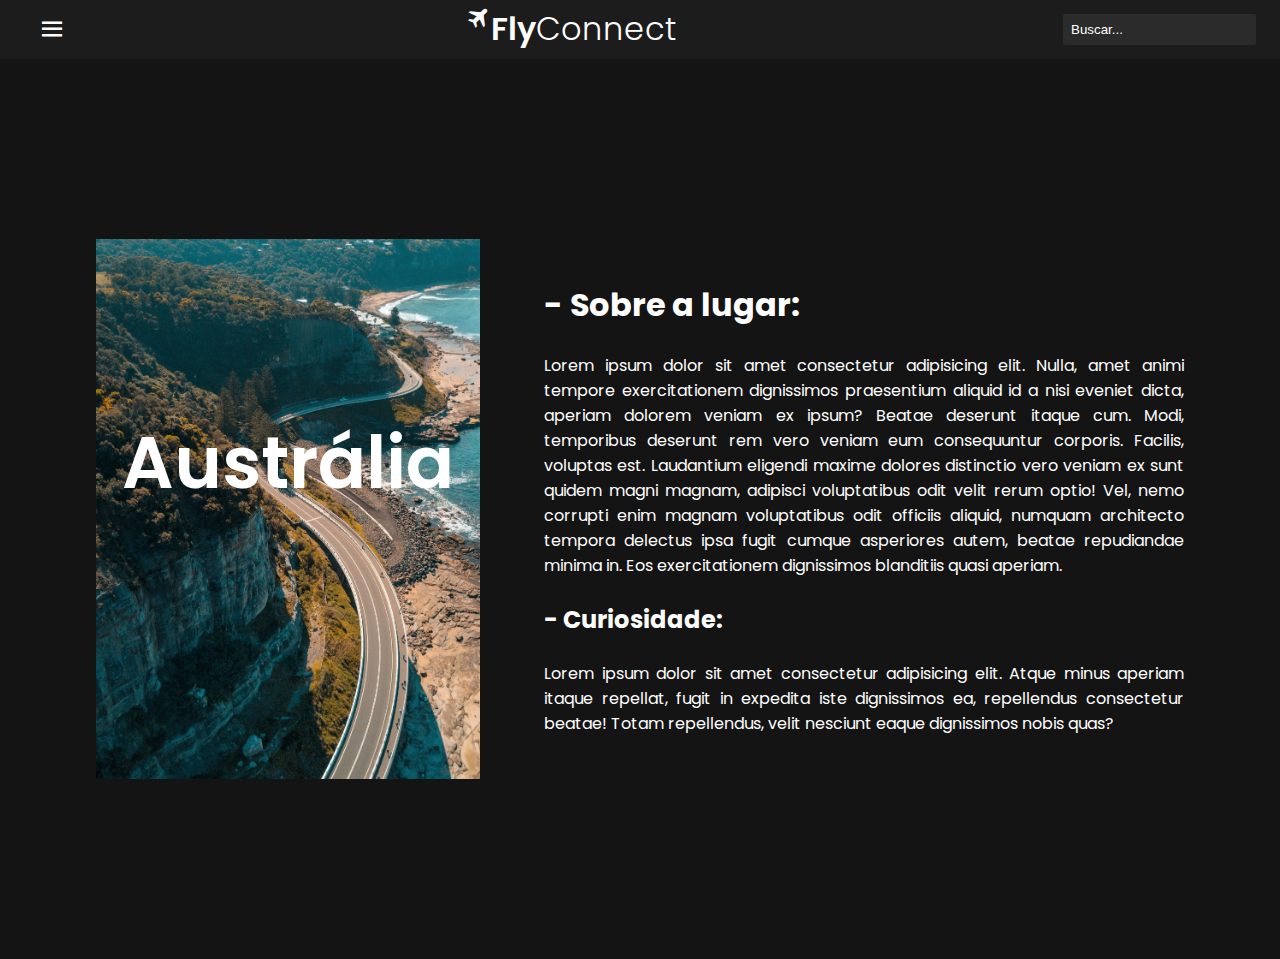
<file: pages/australia.html>
<!DOCTYPE html>
<html lang="pt-br">

<head>
    <meta charset="UTF-8">
    <meta name="viewport" content="width=device-width, initial-scale=1.0">
    <link href='https://unpkg.com/boxicons@2.1.4/css/boxicons.min.css' rel='stylesheet'>
    <link rel="stylesheet" href="../Css/australia.css">
    <title>Austrália</title>
</head>

<body>
    <header id="navigation">
        <div id="menuNav">
            <i class='bx bx-menu'></i>
        </div>
        <div id="middleInfo">
            <i class='bx bxs-plane-alt'></i>
            <h1><span>Fly</span>Connect</h1>
        </div>
        <div id="searchNav">
            <input placeholder="Buscar..." type="search" name="" id="">
        </div>
    </header>
    <section id="linkSec">
        <ul>
            <li id="item01">
                <a href="../index.html">Austrália</a>
            </li>
        </ul>
        <div id="cardInfo">
            <h1>- Sobre a lugar:</h1>
            <p>Lorem ipsum dolor sit amet consectetur adipisicing elit. Nulla, amet animi tempore exercitationem dignissimos praesentium aliquid id a nisi eveniet dicta, aperiam dolorem veniam ex ipsum? Beatae deserunt itaque cum.
            Modi, temporibus deserunt rem vero veniam eum consequuntur corporis. Facilis, voluptas est. Laudantium eligendi maxime dolores distinctio vero veniam ex sunt quidem magni magnam, adipisci voluptatibus odit velit rerum optio!
            Vel, nemo corrupti enim magnam voluptatibus odit officiis aliquid, numquam architecto tempora delectus ipsa fugit cumque asperiores autem, beatae repudiandae minima in. Eos exercitationem dignissimos blanditiis quasi aperiam.</p>
            <h2>- Curiosidade:</h1>
            <p>Lorem ipsum dolor sit amet consectetur adipisicing elit. Atque minus aperiam itaque repellat, fugit in expedita iste dignissimos ea, repellendus consectetur beatae! Totam repellendus, velit nesciunt eaque dignissimos nobis quas?
            </p>
        </div>
    </section>
</body>

</html>
</file>
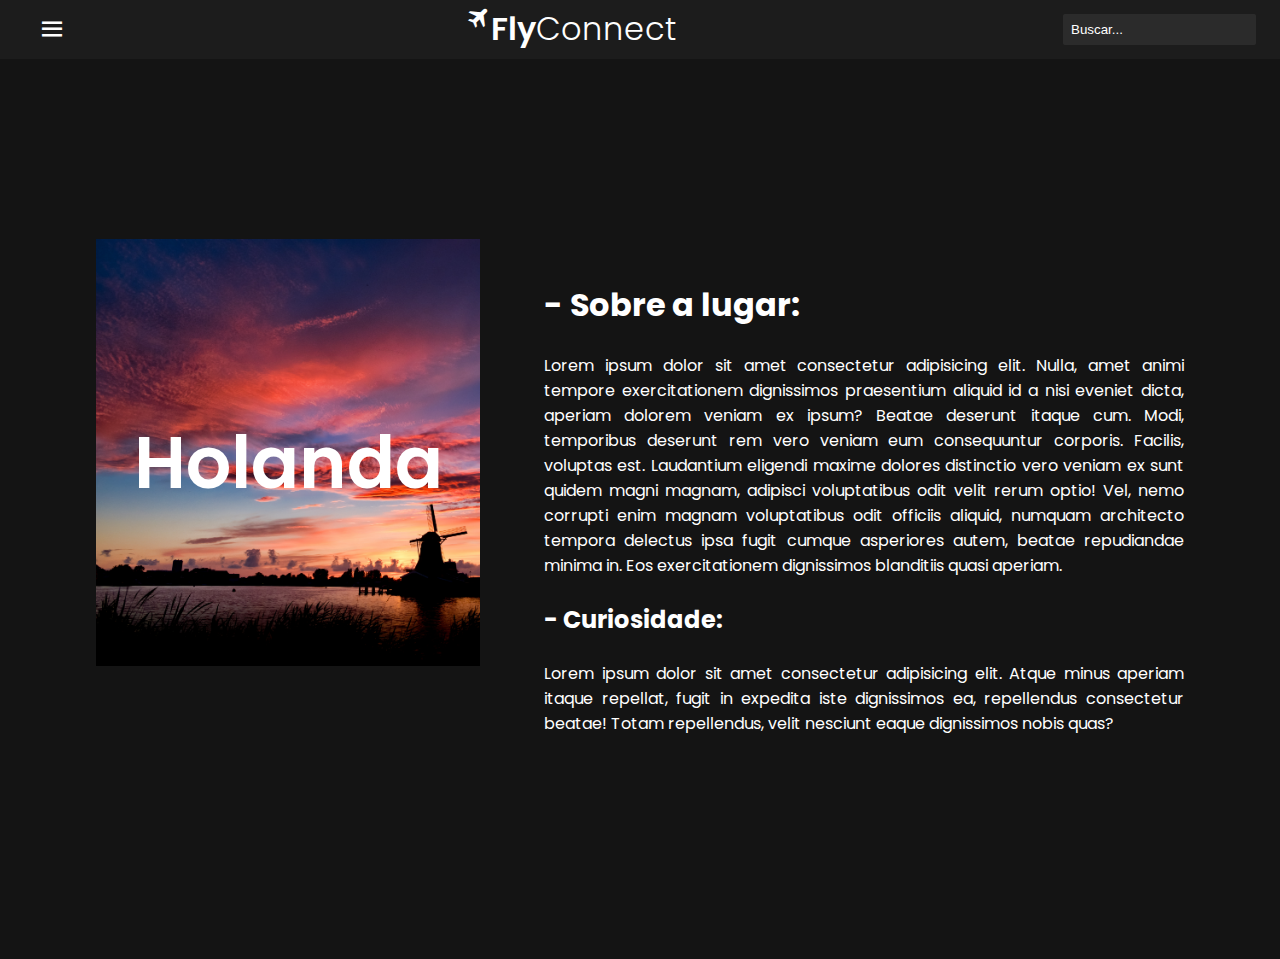
<file: pages/holanda.html>
<!DOCTYPE html>
<html lang="pt-br">

<head>
    <meta charset="UTF-8">
    <meta name="viewport" content="width=device-width, initial-scale=1.0">
    <link href='https://unpkg.com/boxicons@2.1.4/css/boxicons.min.css' rel='stylesheet'>
    <link rel="stylesheet" href="../Css/holanda.css">
    <title>Holanda</title>
</head>

<body>
    <header id="navigation">
        <div id="menuNav">
            <i class='bx bx-menu'></i>
        </div>
        <div id="middleInfo">
            <i class='bx bxs-plane-alt'></i>
            <h1><span>Fly</span>Connect</h1>
        </div>
        <div id="searchNav">
            <input placeholder="Buscar..." type="search" name="" id="">
        </div>
    </header>
    <section id="linkSec">
        <ul>
            <li id="item01">
                <a href="../index.html">Holanda</a>
            </li>
        </ul>
        <div id="cardInfo">
            <h1>- Sobre a lugar:</h1>
            <p>Lorem ipsum dolor sit amet consectetur adipisicing elit. Nulla, amet animi tempore exercitationem dignissimos praesentium aliquid id a nisi eveniet dicta, aperiam dolorem veniam ex ipsum? Beatae deserunt itaque cum.
            Modi, temporibus deserunt rem vero veniam eum consequuntur corporis. Facilis, voluptas est. Laudantium eligendi maxime dolores distinctio vero veniam ex sunt quidem magni magnam, adipisci voluptatibus odit velit rerum optio!
            Vel, nemo corrupti enim magnam voluptatibus odit officiis aliquid, numquam architecto tempora delectus ipsa fugit cumque asperiores autem, beatae repudiandae minima in. Eos exercitationem dignissimos blanditiis quasi aperiam.</p>
            <h2>- Curiosidade:</h1>
            <p>Lorem ipsum dolor sit amet consectetur adipisicing elit. Atque minus aperiam itaque repellat, fugit in expedita iste dignissimos ea, repellendus consectetur beatae! Totam repellendus, velit nesciunt eaque dignissimos nobis quas?
            </p>
        </div>
    </section>
</body>

</html>
</file>
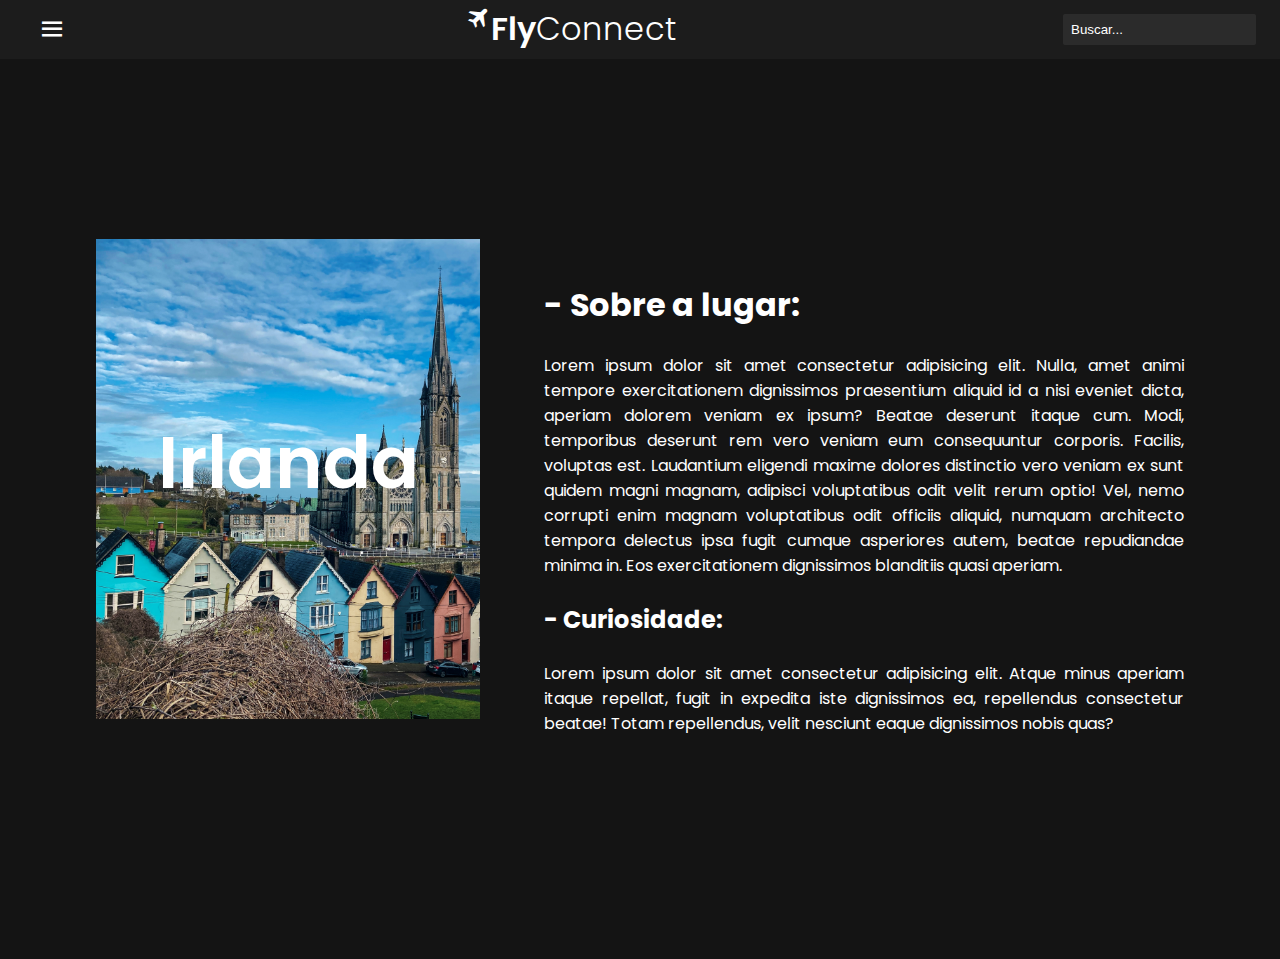
<file: pages/irlanda.html>
<!DOCTYPE html>
<html lang="pt-br">

<head>
    <meta charset="UTF-8">
    <meta name="viewport" content="width=device-width, initial-scale=1.0">
    <link href='https://unpkg.com/boxicons@2.1.4/css/boxicons.min.css' rel='stylesheet'>
    <link rel="stylesheet" href="../Css/irlanda.css">
    <title>Irlanda</title>
</head>

<body>
    <header id="navigation">
        <div id="menuNav">
            <i class='bx bx-menu'></i>
        </div>
        <div id="middleInfo">
            <i class='bx bxs-plane-alt'></i>
            <h1><span>Fly</span>Connect</h1>
        </div>
        <div id="searchNav">
            <input placeholder="Buscar..." type="search" name="" id="">
        </div>
    </header>
    <section id="linkSec">
        <ul>
            <li id="item01">
                <a href="../index.html">Irlanda</a>
            </li>
        </ul>
        <div id="cardInfo">
            <h1>- Sobre a lugar:</h1>
            <p>Lorem ipsum dolor sit amet consectetur adipisicing elit. Nulla, amet animi tempore exercitationem dignissimos praesentium aliquid id a nisi eveniet dicta, aperiam dolorem veniam ex ipsum? Beatae deserunt itaque cum.
            Modi, temporibus deserunt rem vero veniam eum consequuntur corporis. Facilis, voluptas est. Laudantium eligendi maxime dolores distinctio vero veniam ex sunt quidem magni magnam, adipisci voluptatibus odit velit rerum optio!
            Vel, nemo corrupti enim magnam voluptatibus odit officiis aliquid, numquam architecto tempora delectus ipsa fugit cumque asperiores autem, beatae repudiandae minima in. Eos exercitationem dignissimos blanditiis quasi aperiam.</p>
            <h2>- Curiosidade:</h1>
            <p>Lorem ipsum dolor sit amet consectetur adipisicing elit. Atque minus aperiam itaque repellat, fugit in expedita iste dignissimos ea, repellendus consectetur beatae! Totam repellendus, velit nesciunt eaque dignissimos nobis quas?
            </p>
        </div>
    </section>
</body>

</html>
</file>
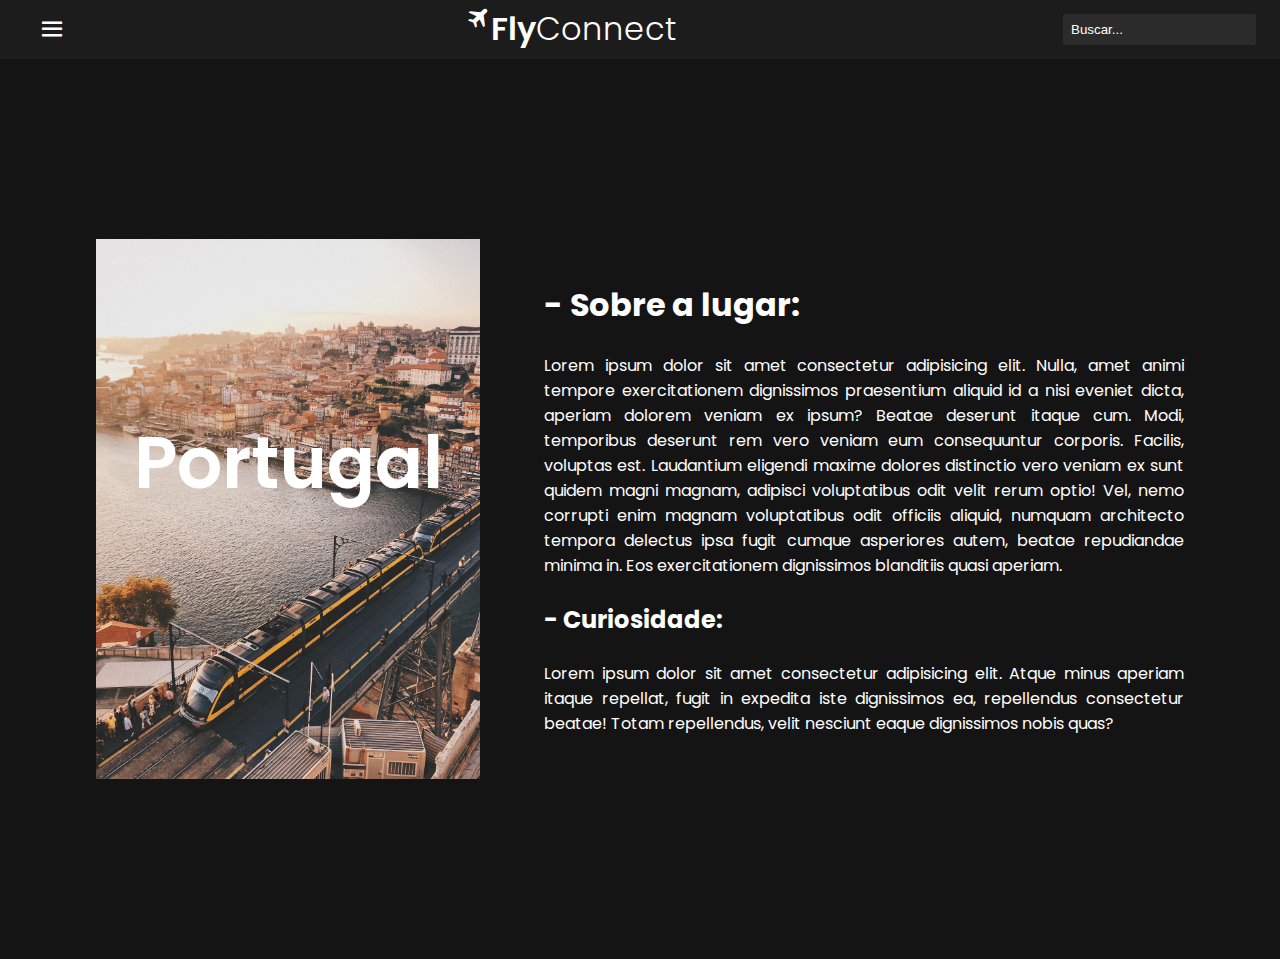
<file: pages/portugal.html>
<!DOCTYPE html>
<html lang="pt-br">

<head>
    <meta charset="UTF-8">
    <meta name="viewport" content="width=device-width, initial-scale=1.0">
    <link href='https://unpkg.com/boxicons@2.1.4/css/boxicons.min.css' rel='stylesheet'>
    <link rel="stylesheet" href="../Css/portugal.css">
    <title>Portugal</title>
</head>

<body>
    <header id="navigation">
        <div id="menuNav">
            <i class='bx bx-menu'></i>
        </div>
        <div id="middleInfo">
            <i class='bx bxs-plane-alt'></i>
            <h1><span>Fly</span>Connect</h1>
        </div>
        <div id="searchNav">
            <input placeholder="Buscar..." type="search" name="" id="">
        </div>
    </header>
    <section id="linkSec">
        <ul>
            <li id="item01">
                <a href="../index.html">Portugal</a>
            </li>
        </ul>
        <div id="cardInfo">
            <h1>- Sobre a lugar:</h1>
            <p>Lorem ipsum dolor sit amet consectetur adipisicing elit. Nulla, amet animi tempore exercitationem dignissimos praesentium aliquid id a nisi eveniet dicta, aperiam dolorem veniam ex ipsum? Beatae deserunt itaque cum.
            Modi, temporibus deserunt rem vero veniam eum consequuntur corporis. Facilis, voluptas est. Laudantium eligendi maxime dolores distinctio vero veniam ex sunt quidem magni magnam, adipisci voluptatibus odit velit rerum optio!
            Vel, nemo corrupti enim magnam voluptatibus odit officiis aliquid, numquam architecto tempora delectus ipsa fugit cumque asperiores autem, beatae repudiandae minima in. Eos exercitationem dignissimos blanditiis quasi aperiam.</p>
            <h2>- Curiosidade:</h1>
            <p>Lorem ipsum dolor sit amet consectetur adipisicing elit. Atque minus aperiam itaque repellat, fugit in expedita iste dignissimos ea, repellendus consectetur beatae! Totam repellendus, velit nesciunt eaque dignissimos nobis quas?
            </p>
        </div>
    </section>
</body>

</html>
</file>
<file: Css/australia.css>
@import url('https://fonts.googleapis.com/css2?family=Montserrat:wght@100;200;300;400;500;600&family=Poppins:wght@100;200;300;400;500;600&display=swap');

* {
    margin: 0;
    padding: 0;
    box-sizing: border-box;
    text-decoration: none;
}

#navigation {
    width: 100%;
    height: 6.5vh;
    padding: 1.5rem;
    box-shadow: 1px 1px 20px #ffffff2c;

    display: flex;
    background-attachment: fixed;
    justify-content: space-between;
    align-items: center;
    color: #fff;

    background-color: #1c1c1c;
}

#menuNav {
    padding: 0.4rem 0.8rem;
    border-radius: 2px;
    color: #fff;

    display: flex;
    align-items: center;
    gap: 0.3rem;

    font-family: "Poppins";
}
#menuNav i {
    font-size: 30px;
}

i {
    align-self: flex-start;
    font-size: 25px;
}

#middleInfo {
    display: flex;
    justify-content: center;
    align-items: center;
}

#middleInfo h1 {
    font-family: "Poppins";
    font-weight: 300;
}

#middleInfo span {
    font-weight: 600;
}

/* Input de pesquisa */

#searchNav input {
    background-color: #4a4a4a57;
    border-radius: 2px;
    border: none;
    outline: none;
    padding: 0.5rem;
}

#searchNav input::placeholder {
    color: #fff;
}

#linkSec {
    display: flex;
    align-items: center;
    justify-content: center;
    height: 100vh;
    background-color: #141414;
}

#linkSec ul {
    height: 70vh;
}

#linkSec ul {
    display: flex;
    justify-content: left;
    padding: 2rem;
    align-items: center;
    width: 35vw;
    list-style: none;
}

#linkSec li {
    text-align: center;
    padding: 170px 0px;
    height: 60vh;
    width: 60vw;
}

#linkSec ul #item01 {
    background-image: url(../Image/Austrália.jpg);
    background-size: 30rem;
    background-repeat: no-repeat;
}

#linkSec ul li a {
    color: #fff;
    font-family: "Poppins";
    font-weight: 600;
    font-size: 4.5rem;
}

#cardInfo {
    padding: 0rem 2rem;
    width: 55vw;
    display: flex;
    gap: 1.5rem;
    flex-direction: column;
}

#cardInfo h1 {
    color: #fff;
    font-family: "Poppins";
}

#cardInfo h2 {
    color: #fff;
    font-family: "Poppins";
}

#cardInfo p {
    font-family: "Poppins";
    color: #fff;
    text-align: justify;
}
</file>
<file: Css/holanda.css>
@import url('https://fonts.googleapis.com/css2?family=Montserrat:wght@100;200;300;400;500;600&family=Poppins:wght@100;200;300;400;500;600&display=swap');

* {
    margin: 0;
    padding: 0;
    box-sizing: border-box;
    text-decoration: none;
}

#navigation {
    width: 100%;
    height: 6.5vh;
    padding: 1.5rem;
    box-shadow: 1px 1px 20px #ffffff2c;

    display: flex;
    background-attachment: fixed;
    justify-content: space-between;
    align-items: center;
    color: #fff;

    background-color: #1c1c1c;
}

#menuNav {
    padding: 0.4rem 0.8rem;
    border-radius: 2px;
    color: #fff;

    display: flex;
    align-items: center;
    gap: 0.3rem;

    font-family: "Poppins";
}
#menuNav i {
    font-size: 30px;
}

i {
    align-self: flex-start;
    font-size: 25px;
}

#middleInfo {
    display: flex;
    justify-content: center;
    align-items: center;
}

#middleInfo h1 {
    font-family: "Poppins";
    font-weight: 300;
}

#middleInfo span {
    font-weight: 600;
}

/* Input de pesquisa */

#searchNav input {
    background-color: #4a4a4a57;
    border-radius: 2px;
    border: none;
    outline: none;
    padding: 0.5rem;
}

#searchNav input::placeholder {
    color: #fff;
}

#linkSec {
    display: flex;
    align-items: center;
    justify-content: center;
    height: 100vh;
    background-color: #141414;
}

#linkSec ul {
    height: 70vh;
}

#linkSec ul {
    display: flex;
    justify-content: left;
    padding: 2rem;
    align-items: center;
    width: 35vw;
    list-style: none;
}

#linkSec li {
    text-align: center;
    padding: 170px 0px;
    height: 60vh;
    width: 60vw;
}

#linkSec ul #item01 {
    background-image: url(../Image/Holanda.jpg);
    background-size: 40rem;
    background-repeat: no-repeat;
}

#linkSec ul li a {
    color: #fff;
    font-family: "Poppins";
    font-weight: 600;
    font-size: 4.5rem;
}

#cardInfo {
    padding: 0rem 2rem;
    width: 55vw;
    display: flex;
    gap: 1.5rem;
    flex-direction: column;
}

#cardInfo h1 {
    color: #fff;
    font-family: "Poppins";
}

#cardInfo h2 {
    color: #fff;
    font-family: "Poppins";
}

#cardInfo p {
    font-family: "Poppins";
    color: #fff;
    text-align: justify;
}
</file>
<file: Css/irlanda.css>
@import url('https://fonts.googleapis.com/css2?family=Montserrat:wght@100;200;300;400;500;600&family=Poppins:wght@100;200;300;400;500;600&display=swap');

* {
    margin: 0;
    padding: 0;
    box-sizing: border-box;
    text-decoration: none;
}

#navigation {
    width: 100%;
    height: 6.5vh;
    padding: 1.5rem;
    box-shadow: 1px 1px 20px #ffffff2c;

    display: flex;
    background-attachment: fixed;
    justify-content: space-between;
    align-items: center;
    color: #fff;

    background-color: #1c1c1c;
}

#menuNav {
    padding: 0.4rem 0.8rem;
    border-radius: 2px;
    color: #fff;

    display: flex;
    align-items: center;
    gap: 0.3rem;

    font-family: "Poppins";
}
#menuNav i {
    font-size: 30px;
}

i {
    align-self: flex-start;
    font-size: 25px;
}

#middleInfo {
    display: flex;
    justify-content: center;
    align-items: center;
}

#middleInfo h1 {
    font-family: "Poppins";
    font-weight: 300;
}

#middleInfo span {
    font-weight: 600;
}

/* Input de pesquisa */

#searchNav input {
    background-color: #4a4a4a57;
    border-radius: 2px;
    border: none;
    outline: none;
    padding: 0.5rem;
}

#searchNav input::placeholder {
    color: #fff;
}

#linkSec {
    display: flex;
    align-items: center;
    justify-content: center;
    height: 100vh;
    background-color: #141414;
}

#linkSec ul {
    height: 70vh;
}

#linkSec ul {
    display: flex;
    justify-content: left;
    padding: 2rem;
    align-items: center;
    width: 35vw;
    list-style: none;
}

#linkSec li {
    text-align: center;
    padding: 170px 0px;
    height: 60vh;
    width: 60vw;
}

#linkSec ul #item01 {
    background-image: url(../Image/Irlanda.jpg);
    background-size: 40rem;
    background-repeat: no-repeat;
}

#linkSec ul li a {
    color: #fff;
    font-family: "Poppins";
    font-weight: 600;
    font-size: 4.5rem;
}

#cardInfo {
    padding: 0rem 2rem;
    width: 55vw;
    display: flex;
    gap: 1.5rem;
    flex-direction: column;
}

#cardInfo h1 {
    color: #fff;
    font-family: "Poppins";
}

#cardInfo h2 {
    color: #fff;
    font-family: "Poppins";
}

#cardInfo p {
    font-family: "Poppins";
    color: #fff;
    text-align: justify;
}
</file>
<file: Css/portugal.css>
@import url('https://fonts.googleapis.com/css2?family=Montserrat:wght@100;200;300;400;500;600&family=Poppins:wght@100;200;300;400;500;600&display=swap');

* {
    margin: 0;
    padding: 0;
    box-sizing: border-box;
    text-decoration: none;
}

#navigation {
    width: 100%;
    height: 6.5vh;
    padding: 1.5rem;
    box-shadow: 1px 1px 20px #ffffff2c;

    display: flex;
    background-attachment: fixed;
    justify-content: space-between;
    align-items: center;
    color: #fff;

    background-color: #1c1c1c;
}

#menuNav {
    padding: 0.4rem 0.8rem;
    border-radius: 2px;
    color: #fff;

    display: flex;
    align-items: center;
    gap: 0.3rem;

    font-family: "Poppins";
}
#menuNav i {
    font-size: 30px;
}

i {
    align-self: flex-start;
    font-size: 25px;
}

#middleInfo {
    display: flex;
    justify-content: center;
    align-items: center;
}

#middleInfo h1 {
    font-family: "Poppins";
    font-weight: 300;
}

#middleInfo span {
    font-weight: 600;
}

/* Input de pesquisa */

#searchNav input {
    background-color: #4a4a4a57;
    border-radius: 2px;
    border: none;
    outline: none;
    padding: 0.5rem;
}

#searchNav input::placeholder {
    color: #fff;
}

#linkSec {
    display: flex;
    align-items: center;
    justify-content: center;
    height: 100vh;
    background-color: #141414;
}

#linkSec ul {
    height: 70vh;
}

#linkSec ul {
    display: flex;
    justify-content: left;
    padding: 2rem;
    align-items: center;
    width: 35vw;
    list-style: none;
}

#linkSec li {
    text-align: center;
    padding: 170px 0px;
    height: 60vh;
    width: 60vw;
}

#linkSec ul #item01 {
    background-image: url(../Image/Portugal.jpg);
    background-size: 30rem;
    background-position: center;
    background-repeat: no-repeat;
}

#linkSec ul li a {
    color: #fff;
    font-family: "Poppins";
    font-weight: 600;
    font-size: 4.5rem;
}

#cardInfo {
    padding: 0rem 2rem;
    width: 55vw;
    display: flex;
    gap: 1.5rem;
    flex-direction: column;
}

#cardInfo h1 {
    color: #fff;
    font-family: "Poppins";
}

#cardInfo h2 {
    color: #fff;
    font-family: "Poppins";
}

#cardInfo p {
    font-family: "Poppins";
    color: #fff;
    text-align: justify;
}
</file>
